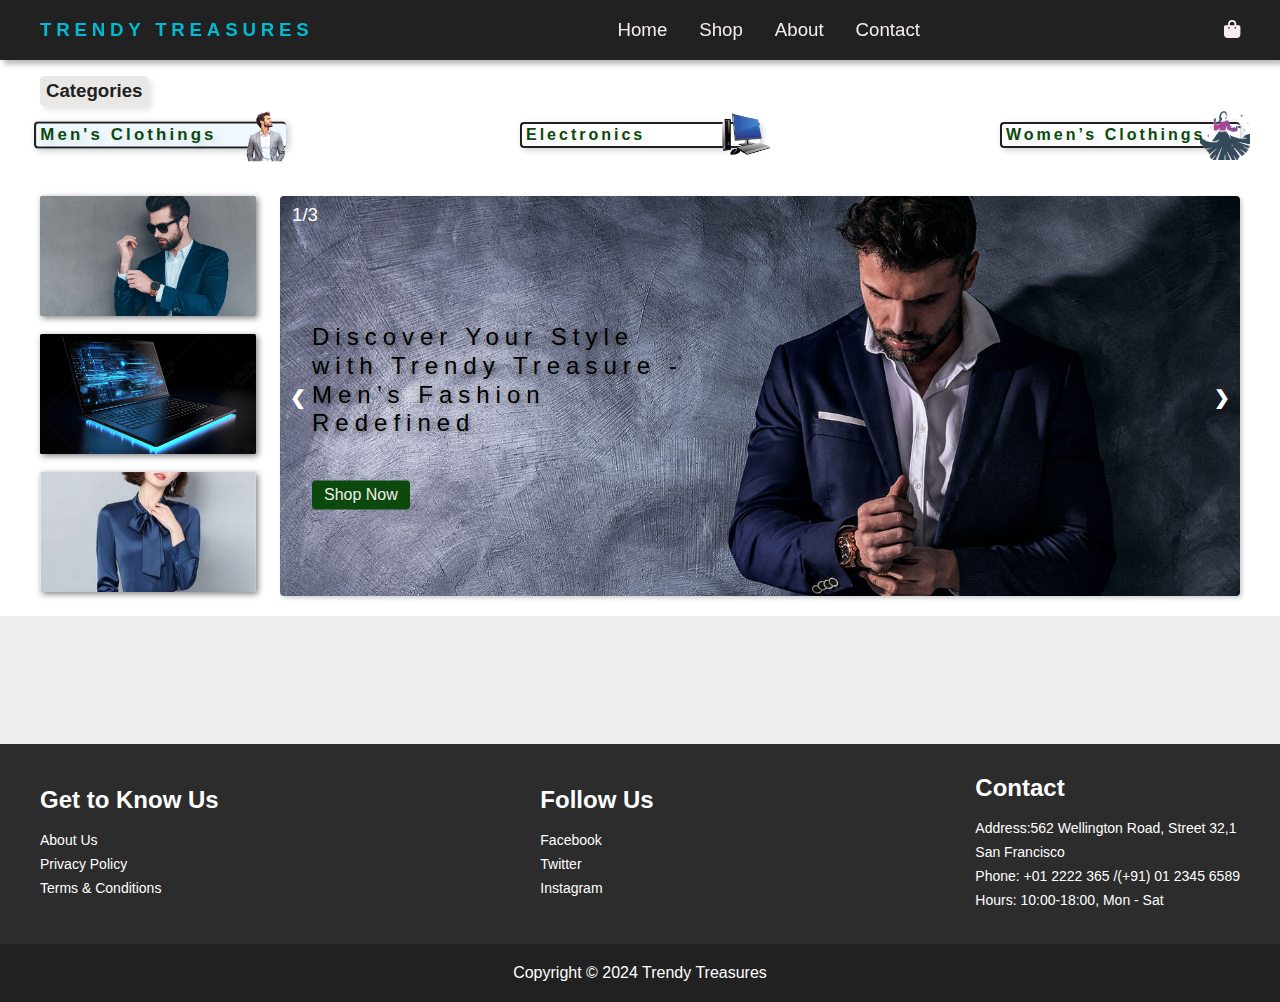
<file: index.html>
<!DOCTYPE html>
<html lang="en">
<head>
    <meta charset="UTF-8">
    <meta name="viewport" content="width=device-width, initial-scale=1.0">
    <title>Document</title>

    <link rel="stylesheet" href="https://cdnjs.cloudflare.com/ajax/libs/font-awesome/6.6.0/css/all.min.css">

    <link rel="stylesheet" href="CSS/style.css">
</head>
<body>
    <div id="navbar"></div>

    <section class="categories">
        <div class="container">
            <h2>Categories</h2>
            <div class="con-box" id="men">
                <div class="con-item men" onclick=" filterCategory('men\'s clothing')">
                    <a href="#">Men's Clothings</a>
                    <img src="images/men2.png" alt="men">
                </div>
                <div class="con-item" id="elec" onclick=" filterCategory('electronics')">
                    <a href="#">Electronics</a>
                    <img src="images/el.png" alt="">
                </div>
                <div class="con-item" id="women" onclick=" filterCategory('women\'s clothing')">
                    <a href="#">Women’s Clothings</a>
                    <img src="images/wopng.png" alt="">
                </div>
            </div>
        </div>
    </section>
    

    <section class="banner">
        <div class="container">
            <div class="banner-box">
                <div class="logo-box">
                    <div class="mens-cloth">
                        <img src="images/men-.jpg" alt="">
                    </div>
                    <div class="electronics">
                        <img src="images/el.jpg" alt="">
                    </div>
                    <div class="women-cloth">
                        <img src="images/women.jpg" alt="">
                    </div>

                </div>
                <div class="slider-box">
                    <div class="slider fade">
                        <div class="number-text">1/3</div>
                        <img src="images/banner11.jpg" alt="">
                        <div class="main-text">
                            <h1>Discover Your Style with Trendy Treasure - Men’s Fashion Redefined</h1>
                           
                            <a href="#">Shop Now</a>
                        </div>
                    </div>
                    <div class="slider fade">
                        <div class="number-text">2/3</div>
                        <img src="images/electronic3.jpg" alt="">
                        <div class="main-text">
                            <h1 class="e-headings">Stay Ahead with Trendy Treasure - Innovative Electronics for Every Lifestyle</h1>
                            <a href="#">Shop Now</a>
                        </div>
                    </div>
                    <div class="slider fade">
                        <div class="number-text">3/3</div>
                        <img src="images/women-banner.jpg" alt="">
                        <div class="main-text">
                            <h1 class="headings">Elevate Your Look with Trendy Treasure - Women’s Fashion Essentials</h1>
                            <a href="#">Shop Now</a>
                        </div>
                    </div>

                    <a class="prev" onclick="plusSlides(-1)">&#10094;</a>
                    <a class="next" onclick="plusSlides(1)">&#10095;</a>
                </div>
            </div>
        </div>
    </section>

    <section class="featured-products">
        <div class="container">
            <div class="fe-box">
             
            </div>
        </div>
    </section>

    <section class="footer">
        <div class="container">
            <div class="footer-box">
                <div>
                    <h2>Get to Know Us</h2>
                    <a href="#">About Us</a>
                    <a href="#">Privacy Policy</a>
                    <a href="#">Terms & Conditions</a>
                </div>
                <div>
                    <h2>Follow Us</h2>
                    <a href="#">Facebook</a>
                    <a href="#">Twitter</a>
                    <a href="#">Instagram</a>
                </div>
                <div>
                    <h2>Contact</h2>
                    <p><span>Address:</span>562 Wellington Road, Street 32,1<br>
                        San Francisco</p>
                    <p><span>Phone:</span> +01 2222 365 /(+91) 01 2345 6589</p>
                    <p><span>Hours:</span> 10:00-18:00, Mon - Sat</p>
                </div>
            </div>
        </div>
    </section>

    <section class="footer-bottom">
        <p>Copyright &copy; 2024 Trendy Treasures</p>
    </section>



    
    <script src="JS/navbar.js"></script>
    <script src="JS/script.js"></script>
    <script src="JS/shop.js"></script>
</body>
</html>
</file>
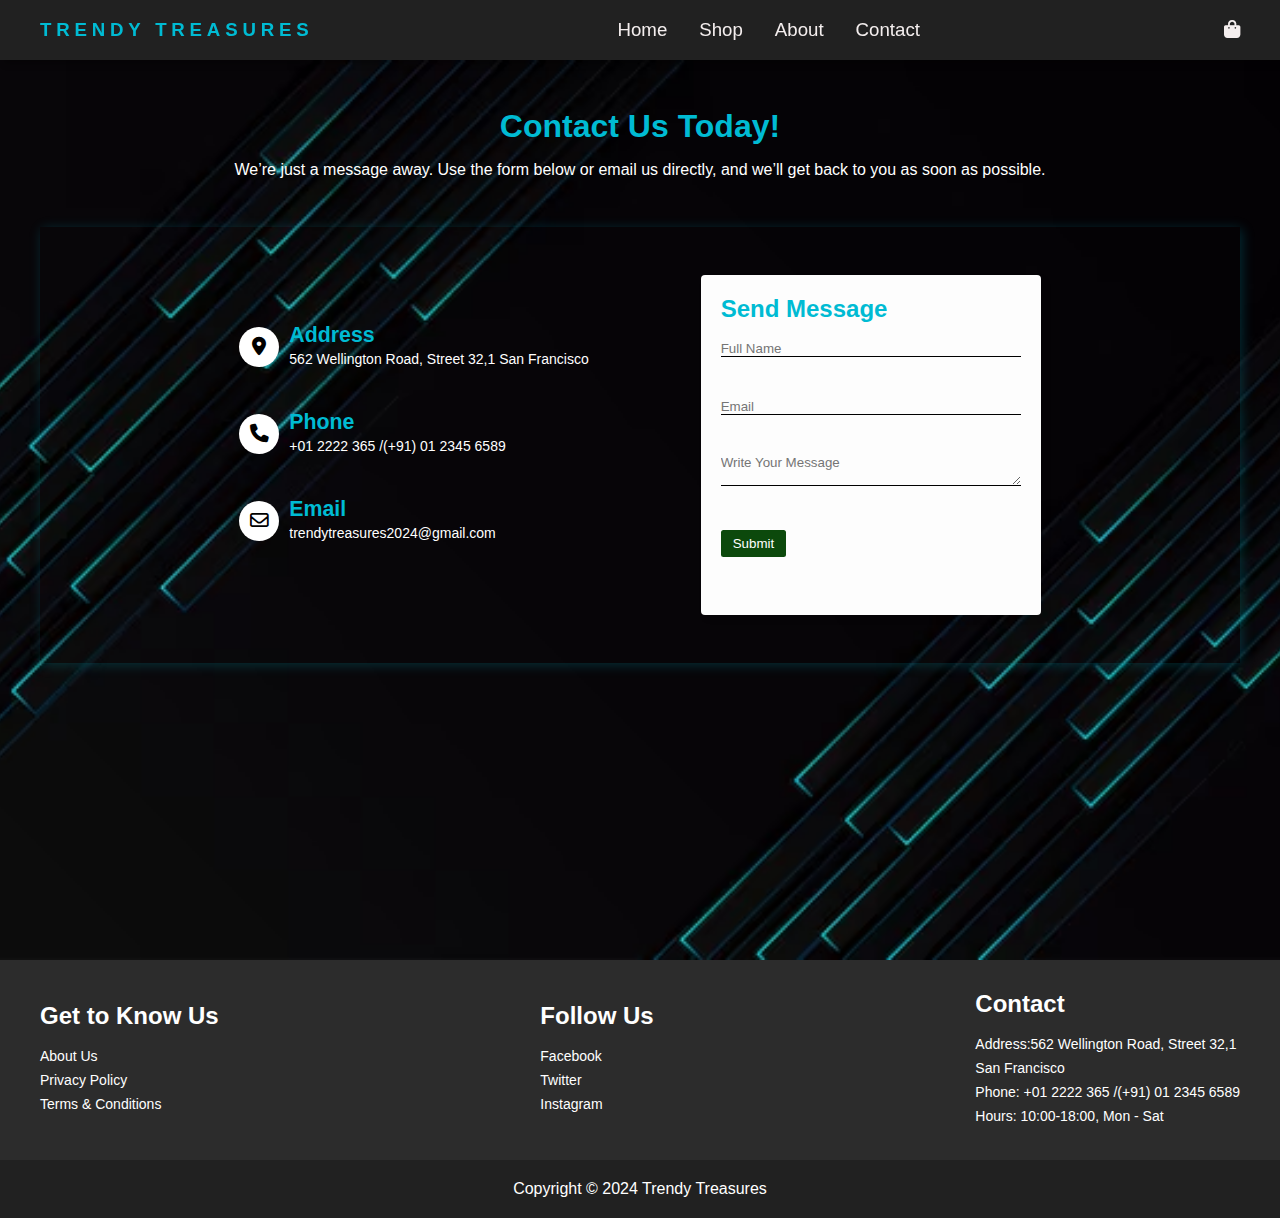
<file: contact.html>
<!DOCTYPE html>
<html lang="en">
<head>
    <meta charset="UTF-8">
    <meta name="viewport" content="width=device-width, initial-scale=1.0">
    <title>Document</title>

    <link rel="stylesheet" href="https://cdnjs.cloudflare.com/ajax/libs/font-awesome/6.6.0/css/all.min.css">

    <link rel="stylesheet" href="CSS/style.css">
</head>
<body>
    <div id="navbar"></div>

    <section class="contact" style="background-image: url(images/contact-bg.avif);">
        <div class="container">
            <div class="contact-head">
                <h1>Contact Us Today!</h1>
            <p>We’re just a message away. Use the form below or email us directly, and we’ll get back to you as soon as possible.</p>
            </div>
                <div class="contact-box">
                    <div class="contact-info">
                        <div class="main-div">
                                <i class="fa-solid fa-location-dot"></i>
                        <div class="contact-text">
                            <span>Address</span>
                            <p>562 Wellington Road, Street 32,1
                                San Francisco</p>
                        </div>
                        </div>
                        <div class="main-div">
                            <i class="fa-solid fa-phone"></i>
                            <div class="contact-text">
                                <span>Phone</span>
                            <p>+01 2222 365 /(+91) 01 2345 6589</p>
                            </div>
                        </div>
                        <div class="main-div">
                            <i class="fa-regular fa-envelope"></i>
                        <div class="contact-text">
                            <span>Email</span>
                            <p>trendytreasures2024@gmail.com</p>
                        </div>
                        </div>
                    </div>
                    <div class="contact-form">
                        <form class="form">
                            <h2>Send Message</h2>
                            <div>
                                <input class="input" type="text" id="name" placeholder="Full Name">
                            </div>
                            <div>
                                <input class="input" type="email" id="email" placeholder="Email">
                            </div>
                            <div>
                            <textarea class="input" name="text" id="text" placeholder="Write Your Message"></textarea>
                            </div>
                            <button type="submit" class="button">Submit</button>
                        </form>
                    </div>
        </div>
        </div>
    </section>

    <!-- =====CONTACT===== -->
    <section class="footer">
        <div class="container">
            <div class="footer-box">
                <div>
                    <h2>Get to Know Us</h2>
                    <a href="#">About Us</a>
                    <a href="#">Privacy Policy</a>
                    <a href="#">Terms & Conditions</a>
                </div>
                <div>
                    <h2>Follow Us</h2>
                    <a href="#">Facebook</a>
                    <a href="#">Twitter</a>
                    <a href="#">Instagram</a>
                </div>
                <div>
                    <h2>Contact</h2>
                    <p><span>Address:</span>562 Wellington Road, Street 32,1<br>
                        San Francisco</p>
                    <p><span>Phone:</span> +01 2222 365 /(+91) 01 2345 6589</p>
                    <p><span>Hours:</span> 10:00-18:00, Mon - Sat</p>
                </div>
            </div>
        </div>
    </section>

    <section class="footer-bottom">
        <p>Copyright &copy; 2024 Trendy Treasures</p>
    </section>


    <script src="JS/navbar.js"></script>
    <script src="JS/script.js"></script>
</body>
</html>
</file>
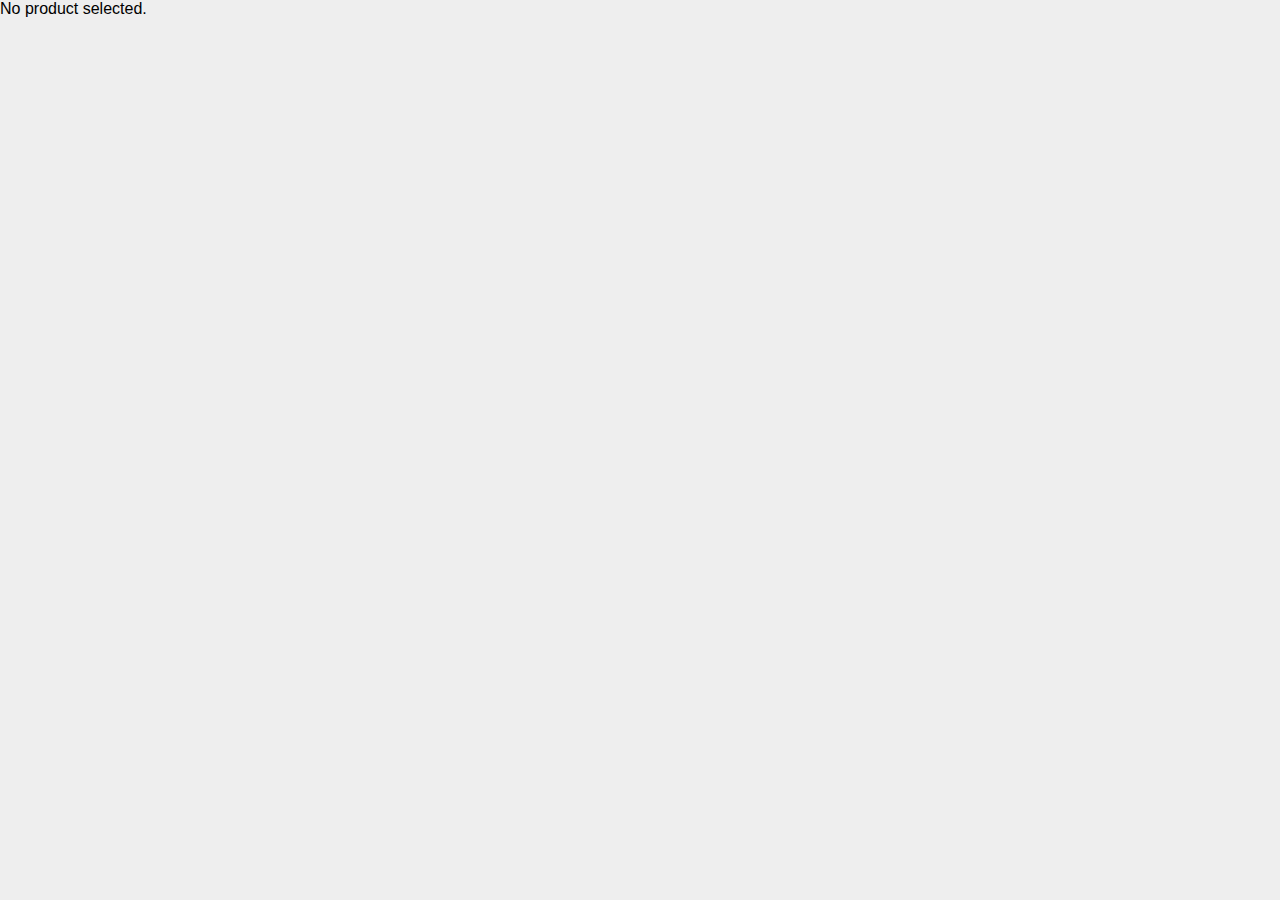
<file: product.html>
<!DOCTYPE html>
<html lang="en">
<head>
    <meta charset="UTF-8">
    <meta name="viewport" content="width=device-width, initial-scale=1.0">
    <title>Document</title>
    <link rel="stylesheet" href="https://cdnjs.cloudflare.com/ajax/libs/font-awesome/6.6.0/css/all.min.css">

    <link rel="stylesheet" href="CSS/style.css">
    <link rel="stylesheet" href="CSS/product.css">
</head>
<body>
    <div id="navbar"></div>

    <section class="product">
        <div class="product-box">
            <div class="p-main-image">
                <img id="main-img" src="images/about3.png" alt="">

                <div class="s-img-group">
                    <div class="s-img-col">
                        <img class="small-img" src="images/about1.png" alt="">
                    </div>
                    <div class="s-img-col">
                        <img class="small-img" src="images/about3.png" alt="">
                    </div>
                    <div class="s-img-col">
                        <img class="small-img" src="images/about1.png" alt="">
                    </div>
                    <div class="s-img-col">
                        <img class="small-img" src="images/about1.png" alt="">
                    </div>
                </div>
            </div>
            <div class="p-info">
                <div class="p-ratings">
                    <h4 id="rating">****</h4>
                    <h4 id="count">258</h4>
                </div>
                <h4 id="title">Mens Cotton Jacket</h2>
                <h2 id="price">$24.00</h4>
                <div class="p-size">
                    <h5>Select Size</h4>
                    <div class="sizes">
                        <p>S</p>
                        <p>M</p>
                        <p>L</p>
                        <p>XL</p>
                        <p>XXL</p>
                    </div>
                 
                </div>
                <div class="buttons">
                    <input type="number" value="1">
                    <button>ADD TO CART</button>
                </div>
                <h4 id="p-d">Product Details</h4>

                <span>Lorem ipsum dolor sit amet consectetur adipisicing elit. Praesentium in deserunt voluptas ratione recusandae repudiandae magnam illum corporis dicta aspernatur.</span>
            </div>
        </div>
    </section>

    <section class="footer">
        <div class="container">
            <div class="footer-box">
                <div>
                    <h2>Get to Know Us</h2>
                    <a href="#">About Us</a>
                    <a href="#">Privacy Policy</a>
                    <a href="#">Terms & Conditions</a>
                </div>
                <div>
                    <h2>Follow Us</h2>
                    <a href="#">Facebook</a>
                    <a href="#">Twitter</a>
                    <a href="#">Instagram</a>
                </div>
                <div>
                    <h2>Contact</h2>
                    <p><span>Address:</span>562 Wellington Road, Street 32,1<br>
                        San Francisco</p>
                    <p><span>Phone:</span> +01 2222 365 /(+91) 01 2345 6589</p>
                    <p><span>Hours:</span> 10:00-18:00, Mon - Sat</p>
                </div>
            </div>
        </div>
    </section>

    <section class="footer-bottom">
        <p>Copyright &copy; 2024 Trendy Treasures</p>
    </section>



<script src="JS/product.js"></script>


    <script src="JS/navbar.js"></script>

    <!-- <script src="JS/script.js"></script> -->
</body>
</html>
</file>
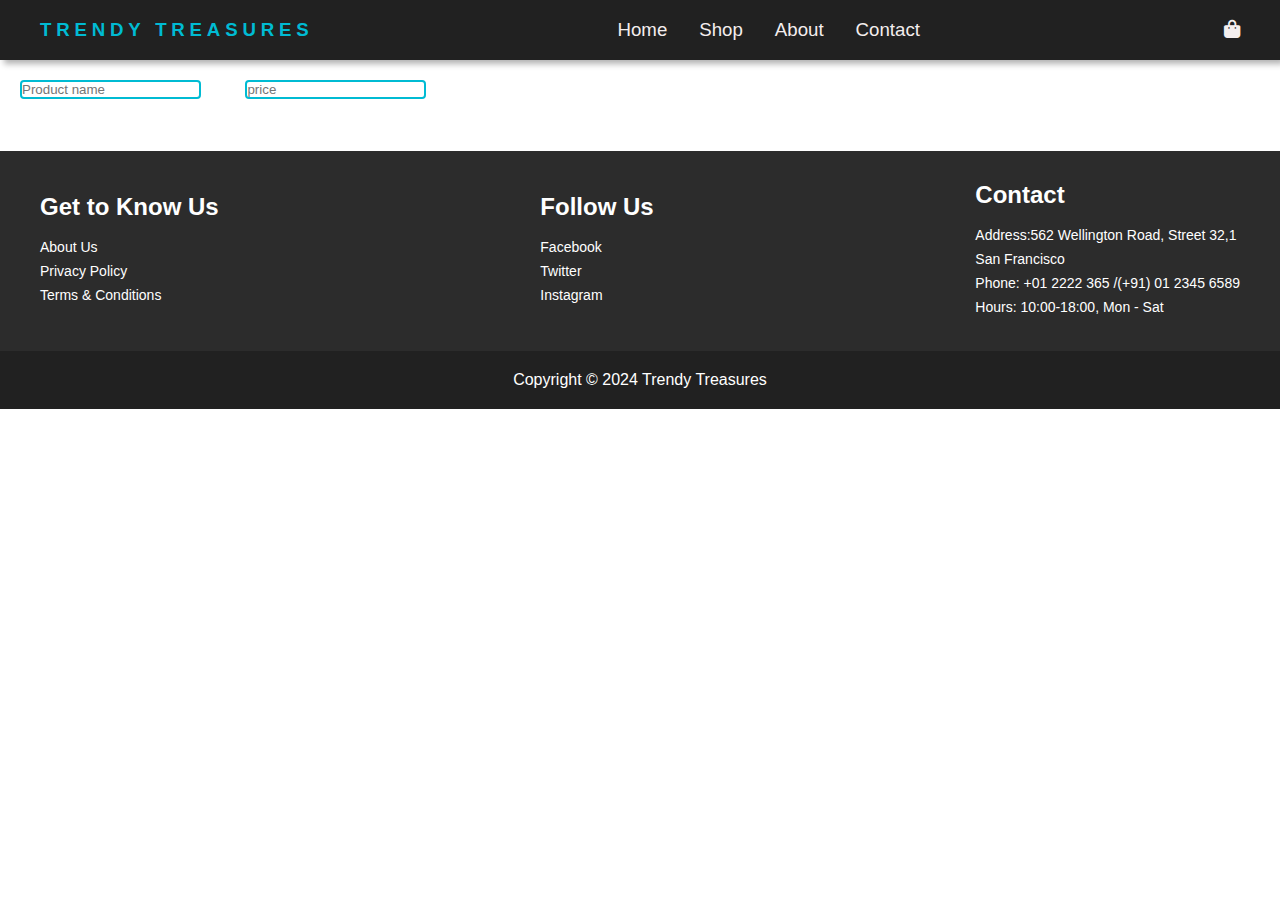
<file: shop.html>
<!DOCTYPE html>
<html lang="en">
<head>
    <meta charset="UTF-8">
    <meta name="viewport" content="width=device-width, initial-scale=1.0">
    <title>Document</title>
    <link rel="stylesheet" href="https://cdnjs.cloudflare.com/ajax/libs/font-awesome/6.6.0/css/all.min.css">

    <link rel="stylesheet" href="CSS/style.css">
    <script src="JS/shop.js" defer></script>
</head>
<body>
    <div id="navbar"></div>

    <section class="filter">
        <input type="text" id="input" placeholder="Product name" autofocus>

        <input type="number" id="input" placeholder="price" autofocus>
    </section>

    <section class="shop">
        <div class="container">
            <div class="fe-box">

            </div>
        </div>
    </section>

    <section class="footer">
        <div class="container">
            <div class="footer-box">
                <div>
                    <h2>Get to Know Us</h2>
                    <a href="#">About Us</a>
                    <a href="#">Privacy Policy</a>
                    <a href="#">Terms & Conditions</a>
                </div>
                <div>
                    <h2>Follow Us</h2>
                    <a href="#">Facebook</a>
                    <a href="#">Twitter</a>
                    <a href="#">Instagram</a>
                </div>
                <div>
                    <h2>Contact</h2>
                    <p><span>Address:</span>562 Wellington Road, Street 32,1<br>
                        San Francisco</p>
                    <p><span>Phone:</span> +01 2222 365 /(+91) 01 2345 6589</p>
                    <p><span>Hours:</span> 10:00-18:00, Mon - Sat</p>
                </div>
            </div>
        </div>
    </section>

    <section class="footer-bottom">
        <p>Copyright &copy; 2024 Trendy Treasures</p>
    </section>

    <script src="JS/navbar.js"></script>
    <!-- <script src="JS/script.js"></script> -->

</body>
</html>
</file>
<file: CSS/style.css>
*{
    margin: 0;
    padding: 0;
    box-sizing: border-box;
    font-family: 'roboto', sans-serif;
}

:root{
    --primary-color: #00bbd3;
    --secondary-color: #212121;
    --button-color: #0c490c;
}

/* body {
    background-color: black;
} */

a,
.navbar .icons a i {
    color: #f4eeee;
    text-decoration: none;
    transition: 0.3s;
}



.header {
    width: 100%;
    background-color: var(--secondary-color);
    height: 60px;
    position: sticky;
    top: 0;
    left: 0;
    box-shadow: 4px 4px 6px rgba(0, 0, 0, 0.3);
    z-index: 999;
}

.navbar {
    max-width: 1200px;
    height: 100%;
    margin: 0 auto;
    display: flex;
    justify-content: space-between;
    align-items: center;
    font-size: 14pt;
}

.navbar .logo {
    text-transform: uppercase;
}

.navbar .logo a{
    color: var(--primary-color);
    letter-spacing: 0.3rem;
    font-weight: bold;
}

.navbar .nav-menu {
    display: inline-flex;
    gap: 2rem;
}

#close {
  display: none;
}

#cart {
  display: none;
}

.menu-icon {
  display: none;
  margin-left: 10px;
}

.navbar .nav-menu a:hover,
.navbar .icons a i:hover {
    color: var(--primary-color);
}

/* =====CATEGORIES===== */
.categories {
    width: 100%;
    height: max-content;
}

.categories h2 {
    padding: 4px 6px;
    color: var(--secondary-color);
    border: none;
    width: max-content;
    border-radius: 4px;
    margin-bottom: 1rem;
    background-color: rgb(234, 231, 231);
    font-size: 14pt;
    box-shadow: 4px 4px 6px rgba(0, 0, 0, 0.1);
    transition: 0.3s;
}

.categories h2:hover {
    color: var(--primary-color);
    box-shadow: 4px 4px 6px rgba(0, 0, 0, 0.3);;
}

.container {
    max-width: 1200px;
    margin: 1rem auto;
    position: relative;
}

.categories .container .con-box {
    width: 100%;
    display: flex;
    justify-content: space-between;
}

.categories .container .con-box .con-item a {
    text-shadow: 4px 4px 6px rgba(3, 26, 6, 0.1);
    color: var(--button-color);
    font-weight: 600;
    letter-spacing: 3px;
    z-index: 2;
}

.categories .container .con-box .con-item {
    padding: 2px 4px;
    width: 240px;
    border: 2px solid var(--secondary-color);
    border-right: none;
    border-radius: 4px;
    display: flex;
    align-items: center;
    position: relative;
    box-shadow: 2px 2px 6px rgba(0, 0, 0, 0.2);
    /* overflow: hidden; */
    transition: 0.3s;
}

.categories .container .con-box .con-item:hover {
    border-color: var(--primary-color);
    box-shadow: 2px 2px 6px rgba(0, 0, 0, 0.5);
}

.categories .container .con-box .con-item img{
    position: absolute;
    right: -10px;
    height: 50px;
    width: 50px;
    object-fit: cover;
    object-position: center;
    /* z-index: -1; */
}

.categories .container .con-box a {
    color: #474750;
}

.active-category {
  border: 2px solid #007BFF;
  background-color: #F0F8FF;
  border-radius: 8px;
  transform: scale(1.05);
  transition: all 0.3s ease;
}




/* =====Banner===== */

.banner {
    width: 100%;
    margin:3rem  0 1rem 0;
}

.banner-box {
    display: grid;
    grid-template-columns: 240px auto;
}

.logo-box {
    /* width: 200px; */
    max-height: 400px;
    display: flex;
    flex-direction: column;
    row-gap: 14px; 
}

.logo-box img {
    width: 90%;
    /* margin-left: 5%; */
    height: 120px;
    object-fit: cover;
    object-position: center;
    border-radius: 1.5px;
    box-shadow: 2px 2px 6px rgba(0, 0, 0, 0.5);
    transition: 0.3s;
}

.logo-box img:hover {
    transform: scale(1.2);
}

.slider {
    display: none;
}

.number-text {
    columns: #474750;
    font-size: 14pt;
    padding: 8px 12px;
    position: absolute;
    top: 0;
    color: white;
}

.slider img {
    width: 100%;
    height: 400px;
    object-fit: cover;
    object-position: center;
    border-radius: 4px;
    box-shadow: 2px 2px 4px rgba(0, 0, 0, 0.2);
}

.main-text {
    display: none;
    width: 380px;
    position: absolute;
    top: 50%;
    transform: translateY(-50%);
    margin-left: 2rem;
    opacity: 2;
}

.main-text h1 {
    padding-bottom: 1rem;
    letter-spacing: 6px;
    font-size: 1.5rem;
    line-height: 1.8rem;
    font-weight: 500;
    text-shadow: 2px 2px 6px rgba(0, 0, 0, 0.5);
    /* color: var(--primary-color); */
}


.main-text .e-headings {
    color: white;
}

.main-text .headings {
    color: var(--primary-color);
    text-shadow: 8px 8px 12px rgba(0, 0, 0, 0.1);
}

.main-text p {
    line-height: 22px;
    /* letter-spacing: 4px; */
    font-size: 14px;
    color: white;
    font-weight: 700;
}

.main-text a {
    padding: 6px 12px;
    background-color: var(--button-color);
    position: relative;
    top: 2rem;
    border-radius: 4px;
    transition: 0.3;
}

.main-text a:hover {
   background-color: var(--primary-color);
}

.prev,
.next {
    position: absolute;
    top: 50%;
    transform: translateY(-50%);
    color: white;
    width: auto;
    padding: 5px 10px;
    border-radius: 2px;
    font-weight: bold;
    font-size: 14pt;
    transition: 0.3s;
}

.next {
    right: 0;
}

.prev:hover,
.next:hover {
    background-color: rgba(0, 0, 0, 0.5);
}

.fade {
    animation-name: fade;
    animation-duration: 1.5s;
  }

  /* =====Featured Products===== */

  .featured-products {
    width: 100%;
    background-color: #eee;
    padding: 3rem 0;
  }

  .fe-box {
    display: grid;
    grid-template-columns: repeat(4, 1fr);
    gap: calc(80px/3);
 
  }

  .fe-box  .fe-item{
    background-color: white;
    width: 280px;
    height: 380px;
    border-radius: 6px;
    overflow: hidden;
    box-shadow: 2px 2px 4px 2px rgba(0, 0, 0, 0.1);
    /* text-align: center; */
    display: flex;
    flex-direction: column;
    justify-content: space-between;
  }

  .fe-box  .fe-item .image {

    height: 220px; /* Fixed height for the image container */
    width: 100%;
    display: flex;
    justify-content: center;
    align-items: center;
    overflow: hidden; /* Prevents image overflow */
    margin-bottom: 10px;
    border-bottom: 1px solid #ddd;
  }

  .fe-box  .fe-item .image img{
    /* height: 100%;
    width: 100%;
    object-fit: cover;
    object-position: center;
    width: auto; */
    /* padding-bottom: 10px; */
    /* transition: 0.3s; */

    max-width: 100%; /* Scale image to fit within container width */
    max-height: 100%; /* Scale image to fit within container height */
    object-fit: contain; /* Prevents cropping and ensures the image fits entirely */
    transition: transform 0.3s ease-in-out;
  }

  .fe-box  .fe-item .image:hover img {
    transform: scale(1.1);
  }



  .fe-box  .fe-item p {
    height: 50px;
    overflow: hidden;
  }

  .fe-box  .fe-item .item-info {
    padding: 0 10px;
    width: 100%;
  }

  .fe-box  .fe-item .item-info span{
    font-weight: bold;
    font-size: 14px;
    /* margin-bottom: 30px; */
  }

  /* .fe-box  .fe-item .item-info .description{
    color: slategray;
    margin: 10px 0;
  } */


  .fe-box  .fe-item  .item-price {
    display: flex;
    justify-content: space-between;
  }

  .fe-box  .fe-item .item-info h4 {
    /* color: red; */
    /* margin-top: 10px; */
    font-weight: bold;
    font-size: 14px;
  }
  
  .fe-box  .fe-item .ratings {
    font-size: 14px;
    font-weight: bold;
    display: flex;
    column-gap: 10px;
    align-items: center;
    color: slategray;
  }

  /* Footer */

  .footer {
    width: 100%;
    /* background-color: rgb(22, 37, 37);
     */
    background-color: #2c2c2c;
    padding: 1rem 0;
    /* margin-top: 3rem; */
  }

  .footer-box {
    height: max-content;
    display: flex;
    justify-content: space-between;
    align-items: center;
    flex-wrap: wrap;
    gap: 2rem;
  }

  .footer-box div {
    display: flex;
    flex-direction: column;
    line-height: 1.5rem;
    /* font-size: 14px; */
  }

  .footer-box div p,
  .footer-box div a {
    color: white;
    font-size: 14px;
  }

  .footer-box div h2 {
    margin-bottom: 1rem;
    color: white;
    /* font-size: 1rem; */
  }


  .footer-bottom {
    width: 100%;
    background-color: var(--secondary-color);
  }

  .footer-bottom p {
    color: white;
    text-align: center;
    padding: 20px 0;
  }


  /* =====ABOUT===== */
  .about {
    background-color: #f3fcf4;
    margin-top: -20px;
    padding: 0;
  }

  .about-box {
    height: max-content;
    display: flex;
    justify-content: space-between;
    align-items: center;
    background: url(images/about-bg.png);
    gap: 3rem;
    padding: 2rem 0;
  }

  .about-box .about-img {
    width: 50%;
    position: relative;
  }

  .about-box .about-img img {
    height: 300px;
    width: auto;
    object-fit: cover;
    object-position: center;
    /* box-shadow: 1px 1px 1px #475e62; */
    /* filter: drop-shadow(1px 1px 1px #475e62); */
  }

  .about-box .about-img  .about-bottom-img {
    width: 80%;
    border-radius: 4px;
    /* position: relative; */
  }

  .about-box .about-img  .about-bottom-img2 {
    height: 240px;
    width: 300px;
    object-fit: cover;
    position: absolute;
    left: 40%;
    top: 30%;
    border-radius: 4px;
    opacity: 0.8;
  }

  .about-box .about-info {
    width: 50%;
    /* text-align: center; */
  }

  .about-box .about-info span {
    color: #6b7177;
  }

  .about-box .about-info h1{
    color: var(--secondary-color);
    /* font-size: ; */
    margin: 1rem 0;
  }
  
  .about-box .about-info p {
    line-height: 1.5rem;
    font-size: 14pt;
    font-weight: 300;
    color: #6b7177;
  }

  .milestones {
    margin-top: 2rem;
  }

  .milestones h1 {
    text-align: center;
    color: var(--secondary-color);
  }

  .milestones-box {
    display: flex;
    justify-content: space-between;
    align-items: center;
    padding: 3rem;

  }

  .milestones-box span h2 {
    color: var(--primary-color);
    font-size: 2.5rem;
    text-align: center;
  }

  .milestones-box span p {
    font-size: 14pt;
    color: #6b7177;
    text-align: center;
  }

  /* =====CONTACT====== */
  .contact {
    width: 100%;
    margin-top: -1rem;
    /* background-color: #f3fcf4; */
    /* background-image: url(images/contact-bg.avif); */
    min-height: 100vh;
    background-size: cover;
    background-position: center;
  }

  .contact p {
    color: white;
  }

  .contact .container .contact-head {
    text-align: center;
    padding: 3rem 0;
  }

  .contact .container .contact-head h1,
  .main-contact{
    color: var(--primary-color);
    margin-bottom: 1rem;
  }

  .contact-box {
    display: flex;
    justify-content: center;
    align-items: flex-start;
    gap: 7rem;
    padding: 3rem 0;
    box-shadow: 2px 2px 12px rgba(0, 186, 211, 0.237);
  }

  .contact-box .contact-info {
    /* height: 340px; */
    /* width: 340px; */
    padding-top: 3rem;
    /* border: 2px solid white; */
   
  }

  .contact-box .contact-info .main-div {
    margin-bottom: 2.5rem;
    display: flex;
    align-items: center;
    column-gap: 10px;
  }

  .contact-box .contact-info div i {
    height: 40px;
    width: 40px;
    background-color: white;
    border-radius: 50%;
    color: black;
    display: inline-flex;
    justify-content: center;
    align-items: center;
    font-size: 14pt;
    /* transform: translateY(50%); */
  }

  .contact-box .contact-info span{
    color: var(--primary-color);
    font-weight: bold;
    font-size: 16pt;
  }

  .contact-box .contact-info .contact-text p {
    line-height: 22px;
    font-size: 14px;
  }



  .contact-box .contact-form .form {
    /* border: 2px solid red; */
    height: 340px;
    width: 340px;
    border-radius: 4px;
    padding: 20px;
    box-shadow: 4px 4px 6px rgba(0, 0, 0, 0.1);
    background: rgba(253, 253, 253, 0.999);
  }

  .contact-box .contact-form .form h2 {
    color: var(--primary-color);
    margin-bottom: 1rem;
  }

  .contact-box .contact-form div {
   margin-bottom: 2.5rem;
  }

  .contact-box .contact-form .input {
    border: none;
    border-bottom: 1px solid black;
    width: 100%;
    outline: none;
    background-color: transparent;
  }

  .contact-box .contact-form .input:focus {
    background-color: transparent;
    outline: none;
  }

  /* .contact-box .contact-form .input::placeholder {
    color: white;
    background-color: transparent;
  } */

  .contact-box .contact-form .button {
    background-color: var(--button-color);
    color: white;
    padding: 6px 12px;
    border-radius: 2.5px;
    transition: 0.3s;
    outline: none;
    border: none;
  }

  .contact-box .contact-form .button:hover {
    background-color: var(--primary-color);
  }



#input {
  margin: 20px;
  padding:10px auto;
  border-radius: 4px;
  outline: none;
  border: 2px solid var(--primary-color);
}






  @media screen and (max-width: 1195px) {

    .navbar {
        padding: 0 10px;
    }

    .fe-box .fe-item {
        zoom: 0.9;
        margin: 0 auto;
        /* padding: 10px; */
    }

    .categories .container  {
        padding: 0 10px;
     }

    .banner-box {
        padding: 0 10px;
       }

    .footer-box {
        padding: 0 10px;
       }

       /* ABOUT */
       .about-box {
        padding: 2rem 10px;
    }
    /* CONTACT */
    .contact-box {
      margin: 0 10px;
      gap: 6rem;
      }

      .cart-item {
        margin: 0 10px;
      }

  }
  
  @media screen and (max-width: 1088px) {

    .navbar {
        padding: 0 10px;
    }

    /* .fe-box {
        padding: 0 10px;
    } */

    .fe-box .fe-item {
        zoom: 0.8;
        margin: 0 auto;
    
    }

    .categories .container {
        padding: 0 10px;
     }

   .banner-box {
    zoom: 0.9;
    padding: 0 10px;
   }

   .footer-box {
    padding: 0 10px;
   }

   /* ABOUT */
   .about-box {
    zoom: 0.9;
}

  /* CONTACT */
  .contact-box {
    margin:0 10px;
    zoom: 0.9;
    }

  }




  @media screen and (max-width: 987px) {

    .navbar {
        padding: 0 10px;
    }

    .fe-box .fe-item {
        zoom: 0.7;
        margin: 0 auto;
    
    }

    .categories .container {
        padding: 0 10px;
     }

    .banner-box {
        zoom: 0.8;
       }

       .footer-box {
        padding: 0 10px;
       }

       /* ABOUT */
       .about-box {
        zoom: 0.8;
    }

  }

  @media screen and (max-width: 887px) {

    .navbar {
        padding: 0 10px;
    }

    .categories .container {
      padding: 0 10px;
   }

    .fe-box .fe-item {
        zoom: 0.6;
        margin: 0 auto;
    
    }

    .banner-box {
        zoom: 0.7;
       }

       .footer-box {
        padding: 0 10px;
       }

    .categories .container {
        zoom: 0.9;
        padding: 0 10px;
     }

     /* ABOUT */
     .about-box {
      zoom: 0.7;
  }


  }

  @media screen and (max-width: 768px) {
    .navbar {
        padding: 0 10px;
    }

    .navbar .nav-menu {
      display: flex;
      flex-direction: column;
      justify-content: flex-start;
      align-items: flex-start;
      position: fixed;
      top: 0;
      right: -280px;
      width: 280px;
      height: 100vh;
      background-color: #eee;
      box-shadow: 0 40px 60px rgba(0, 0, 0, 0.1);
      padding: 60px 0 0 30px;
      transition: 0.3s;
  }

  .navbar .nav-menu.active {
    right: 0px;
  }
  
  #close {
    display: flex;
    position: absolute;
    top: 20px;
    left: 30px;
    font-size: 1.5rem;
  }

  #cart {
    display: flex;
  }

  .navbar .nav-menu a{
    color: var(--secondary-color);
  }

  .navbar .logo a{
    /* zoom: 0.9; */
    letter-spacing: 0.2rem;
  }

  .menu-icon {
    display: inline-flex;
    color: white;
    transition: 0.3s;
    align-items: center
  }

  .menu-icon:hover {
    color: var(--primary-color);
  }

    .categories .container {
        padding: 0 10px;
        zoom: 0.9;
     }

    .banner-box {
        zoom: 0.7;
        padding: 0 10px;
       }

      

    .fe-box .fe-item {
        zoom: 0.5;
        margin: 0 auto;
    }

       .footer-box {
        padding: 0 10px;
       }

       /*  ABOUT */

       .about-box {
        zoom: 0.7;
    }

    /* MILESTONES */
    .milestones-box {
      zoom: 0.9;
  }

  .product-box {
    zoom: 0.9;
}

/* CART */

.cart-item {
  zoom: 0.9;
}

.bottom {
 zoom: 0.9;
}

  }

  @media screen and (max-width: 690px) {

    .categories .container {
        zoom: 0.7;
        padding: 0 10px;
     }

     .banner-box {
      zoom: 0.6;
      padding: 0 10px;
  }

 .fe-box {
        grid-template-columns: repeat(3, 1fr);
    }

    .banner-box {
        grid-template-columns: 240px auto;
        margin: 0 auto;
    }

    /* ABOUT */
    .about-box {

      display: flex;
      justify-content: flex-start;
      align-items: center;
      background: url(images/about-bg.png);
      gap: 3rem;
      padding: 2rem 10px;
      flex-direction: column;
  }

  .about-box .about-info {
    /* text-align: center; */
    width: 80%;
    order: 1;
}

    .about-box .about-img {
      text-align: center;
      width: 80%;
      order: 0;
  }

  .about-box .about-img  .about-bottom-img2 {
   display: none;
}
    /* MILESTONES */
  .milestones-box {
    flex-direction: column;
    gap: 2rem;
    zoom: 1;
}

  /* CONTACT */

  .contact .container .contact-head {
    display: flex;
    flex-direction: column;
    justify-content: center;
    align-items: center;
}
.contact p {
  width: 80%;
}

  .contact-box {
    flex-direction: column;
    align-items: center;
    /* min-height: 100vh; */
}

.contact-box .contact-info {
  border-radius: 5px;
  padding-left: 20px;
  order: 1;
  box-shadow: 1px 1px 3px rgb(255, 255, 255);
}
.contact-box .contact-form .form {
  border-radius: 5px;
  order: 0;
}

.product-box {
  zoom: 0.8;
}

/* CART */

.cart-item {
  zoom: 0.8;
}

.bottom {
 zoom: 0.8;
}

  }

  @media screen and (max-width: 590px) {

    .categories .container {
        zoom: 0.6;
        padding: 0 10px;
     }

     .banner-box {
      zoom: 0.5;
      padding: 0 10px;
  }

 .fe-box {
    padding: 0 10px;
        grid-template-columns: repeat(3, 1fr);
    }

    .banner-box {
        grid-template-columns: 240px 75%;
        margin: 0 auto;
    }

    .product-box {
      zoom: 0.7;
  }

  /* CART */

.cart-item {
  zoom: 0.7;
}

.bottom {
 zoom: 0.7;
}
  }

  @media screen and (max-width: 491px) {
    .categories .container {
      zoom: 0.8;
      padding: 0 10px;
  }

  .categories .container .con-box {
    width: 100%;
    display: flex;
    align-items: center;
    justify-content: center;
    flex-direction: column;
    gap: 20px;
}

.categories .container .con-box .con-item {
  width: 100%;
}
     .banner-box {
      zoom: 0.6;
      padding: 0 10px;
  }

 .fe-box {
        grid-template-columns: repeat(2, 1fr);
        padding: 0 10px;
    }

    .fe-box  .fe-item .image img {
      height: 90%;
      /* width: 100%; */
    }

    .banner-box {
        grid-template-columns: auto;
        margin: 0 auto;
    }

    .logo-box {
      display: none;
    }

   .product-box {
    justify-content: center;
    align-items: center;
    flex-direction: column;
    gap: 2rem;
}

.p-main-image {
  width: 80%;
}

.p-info {
 width: 80%;
}

.buttons input {
  width: 20%;
}
.buttons button {
  width: 80%;
}

/* CART */

.cart-item {
  zoom: 0.5;
}

.bottom {
 zoom: 0.5;
}

  }

  @media screen and (max-width: 392px) {


    .categories .container {
      zoom: 0.8;
      padding: 0 10px;
  }

  .categories .container .con-box {
    width: 100%;
    display: flex;
    align-items: center;
    justify-content: center;
    flex-direction: column;
    gap: 20px;
}
.categories .container .con-box .con-item {
  width: 100%;
}

.banner-box {
  zoom: 0.5;
  padding: 0 10px;
}
.banner-box {
  display: grid;
  grid-template-columns: auto;
}

/* .logo-box{
  display: none;
} */

.fe-box {
 display: flex;
 flex-wrap: wrap;
 justify-content: center;
 align-items: center;
 padding: 0 10px;
}
.fe-box  .fe-item {
  width: 280px;
  height: 380px;

}

.fe-box  .fe-item .image img {
  height: 95%;
  /* width: 100%; */
}

/* CART */

.cart-item {
  zoom: 0.4;
}

.bottom {
 zoom: 0.4;
}

  }

  @media screen and (max-width: 344px) {
    .navbar .logo a{
      letter-spacing: 0.2rem;
      zoom: 0.9;
  }
  .icons {
    zoom: 0.9;
  }
    .categories .container {
      zoom: 0.6;
      padding: 0 10px;
  }

  .categories .container .con-box {
    width: 100%;
    display: flex;
    align-items: center;
    justify-content: center;
    flex-direction: column;
    gap: 20px;
}
.categories .container .con-box .con-item {
  width: 100%;
}

.banner-box {
  zoom: 0.4;
  padding: 0 10px;
}
.banner-box {
  display: grid;
  grid-template-columns: auto;
}

.logo-box{
  display: none;
}

.fe-box {
 display: flex;
 flex-wrap: wrap;
 justify-content: center;
 align-items: center;
 padding: 0 10px;
}
.fe-box  .fe-item {
  zoom: 0.4;
  width: 280px;
  height: 380px;

}

.fe-box  .fe-item .image img {
  height: 95%;
  /* width: 100%; */
}
.footer-box {
 zoom: 0.8;
}
  }
</file>
<file: CSS/product.css>
*{
    margin: 0;
    padding: 0;
    box-sizing: border-box;
}

:root{
    --primary-color: #00bbd3;
    --secondary-color: #212121;
    --button-color: #0c490c;
}

body {
    background-color: #eee;
}

.product {
    margin:0 auto;
    max-width: 1200px;
    padding: 3rem 0;
}

.product-box {
    
    /* max-height: 100vh; */
    width: 100%;
    display: flex;
    justify-content: space-between;
    /* gap: 6rem; */
    overflow: hidden;
}

.p-main-image {
    align-content: center;
    min-width: 40%;
    width: 40%;
    /* height: 60vh; */
    min-height: 60vh;
    overflow: hidden;
    box-shadow: 2px 2px 4px rgba(0,0,0,0.1);
   text-align: center;
   background-color: white;
   border: 2px solid rgba(0,0,0,0.1);
   border-radius: 4px;
    max-height: 100vh;
    overflow: hidden;
}


.p-main-image img {

    padding: 10px;
    object-fit: cover;
    background-position: center;
    width: 60%;
    background-color: white;
}

.s-img-group {
    width: 100%;
    display: flex;
    justify-content: center;
    gap: 2px;
}

.s-img-col {
    /* flex-basis: 24%; */
    cursor: pointer;
}

.s-img-col img {
    border: 2px solid rgba(0,0,0,0.1);
    border-radius: 4px;
    transition: 0.3s;

}

.s-img-col:hover img{
    transform: scale(.8);
}

.p-info {
    width: 50%;
}

.p-ratings {
    display: flex;
    gap: .50rem;
    padding-bottom: .25rem;
    font-size: 1.2rem;
}

.p-ratings h4 {
    font-size: 1rem;
    color: #777;
    padding-bottom: 1rem;
}


#title {
    font-size: 2rem;
    color: rgb(39, 39, 39);
}

#price {
    color: rgb(59, 57, 57);
    font-size: 26px;
}

.p-info h2 {
    padding: 1rem 0;
    /* font-size: 1.8rem; */
}

.p-info h5 {
    color: #777;
    font-size: 14px;
    letter-spacing: 1.2px;
}

.sizes {
    display: flex;
    gap: .20rem;
}


.sizes p {
    cursor: pointer;
    font-weight: bold;
    margin-top: .50rem;
   height: 40px;
   width: 40px;
   border: 2px solid black;
   border-radius: 50%;
   display: flex;
   justify-content: center;
   align-items: center;
   font-size: .8rem;
}

.buttons {
    padding: 2rem 0;
    display: flex;
    width: 100%;
}

.buttons input {
    cursor: pointer;
    width: 10%;
    padding: 8px 0;
    text-align: center;
    border: 2px solid black;
    border-top-left-radius: 2px;
    border-bottom-left-radius: 2px;
    font-size: .8rem;
}


.buttons button {
    cursor: pointer;
    border-top-right-radius: 2px;
    border-bottom-right-radius: 2px;
    border: 2px solid black;
    width: 40%;
    padding: 8px 0;
    border-left: none;
    background-color: var(--button-color);
    color: white;
    font-size: .9rem;
    font-weight: bold;
}

.p-info #p-d {
    padding-bottom: .3rem;
}

.p-info span {
    line-height: 22px;
    color: #777;
    font-size: 12pt;
}
</file>
